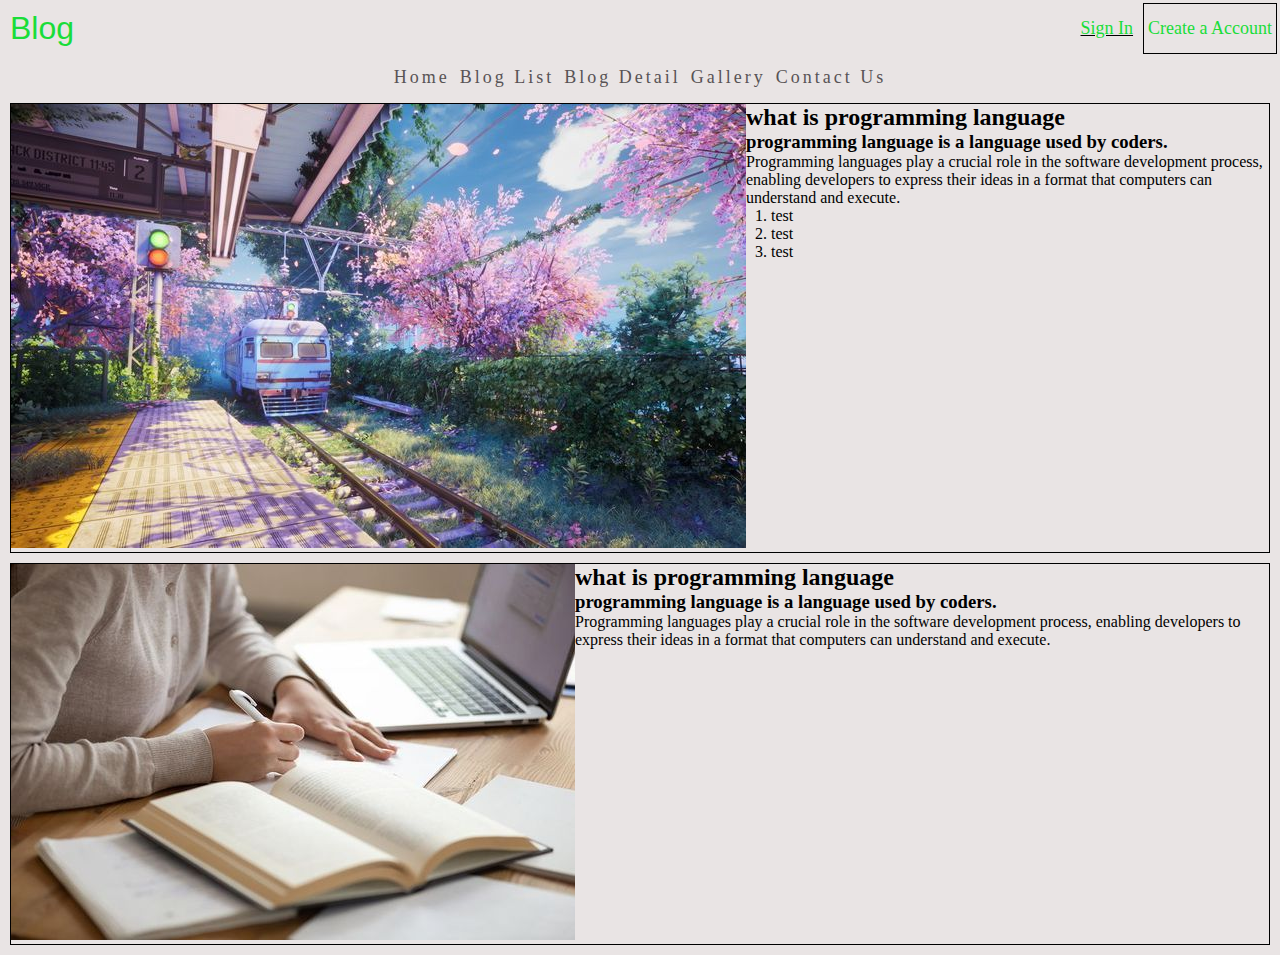
<file: components/blog-detal.html>
<!DOCTYPE html>
<html lang="en">
<head>
    <meta charset="UTF-8">
    <meta name="viewport" content="width=device-width, initial-scale=1.0">
    <title>Blog Details</title>
    <link rel="stylesheet" href="../style.css">
</head>
<body>
  <!--  top section -->
     
  <div class="top">
    <a href="../index.html" class="logo">Blog</a>
    <ul>
        <li class="log"> <a href="./login.html">Sign In</a></li>
        <li class="account"> <a href="./signup.html">Create a Account</a></li>
       </ul>
   </div>
   <!--  navigation bar -->
   <img onclick='document.getElementById("sidebar").classList.add("active")' src="../images/bars-solid.svg" class="menu" alt="men-bar" width="25px"  height="25px">
        <div class="sidebar" id="sidebar">
            <img onclick='document.getElementById("sidebar").classList.remove("active")' src="../images/x-solid.svg" class="cross" alt="cross" width="15px" height="15px" >
            
            <ul class="navItems" id="navItems">
               <li><a href="../index.html">Home</a></li>
               <li><a href="./blog-list.html">Blog List</a></li>
               <li><a href="./blog-detal.html">Blog Detail</a></li>
               <li><a href="./gallery.html">Gallery</a></li>
               <li><a href="./contact.html">Contact Us</a></li>
           </ul>
       </div>

<div class="data-details">
    <div  class="details">  
        <div>
           <img src="../images/anime.jpg" alt=""> 
        </div>
        <div>

            <h2>what is programming language</h2>
            <h3>programming language is a language used by coders.</h3>
            <p>Programming languages play a crucial role in the software development process, enabling developers to express their ideas in a format that computers can understand and execute. </br></p>
            <ol class="order">
                <li>test</li>
                <li>test</li>
                <li>test</li>
            </ol>
        </div>
    </div> 
    <div class="details">
        <div>
            <img src="../images/writer.jpg" alt="">
        </div>
        <div>
            <h2>what is programming language</h2>
            <h3>programming language is a language used by coders.</h3>
            <p>Programming languages play a crucial role in the software development process, enabling developers to express their ideas in a format that computers can understand and execute. </br></p>
        </div>
    </div> 
   
</div>

</body>
</html>
</file>
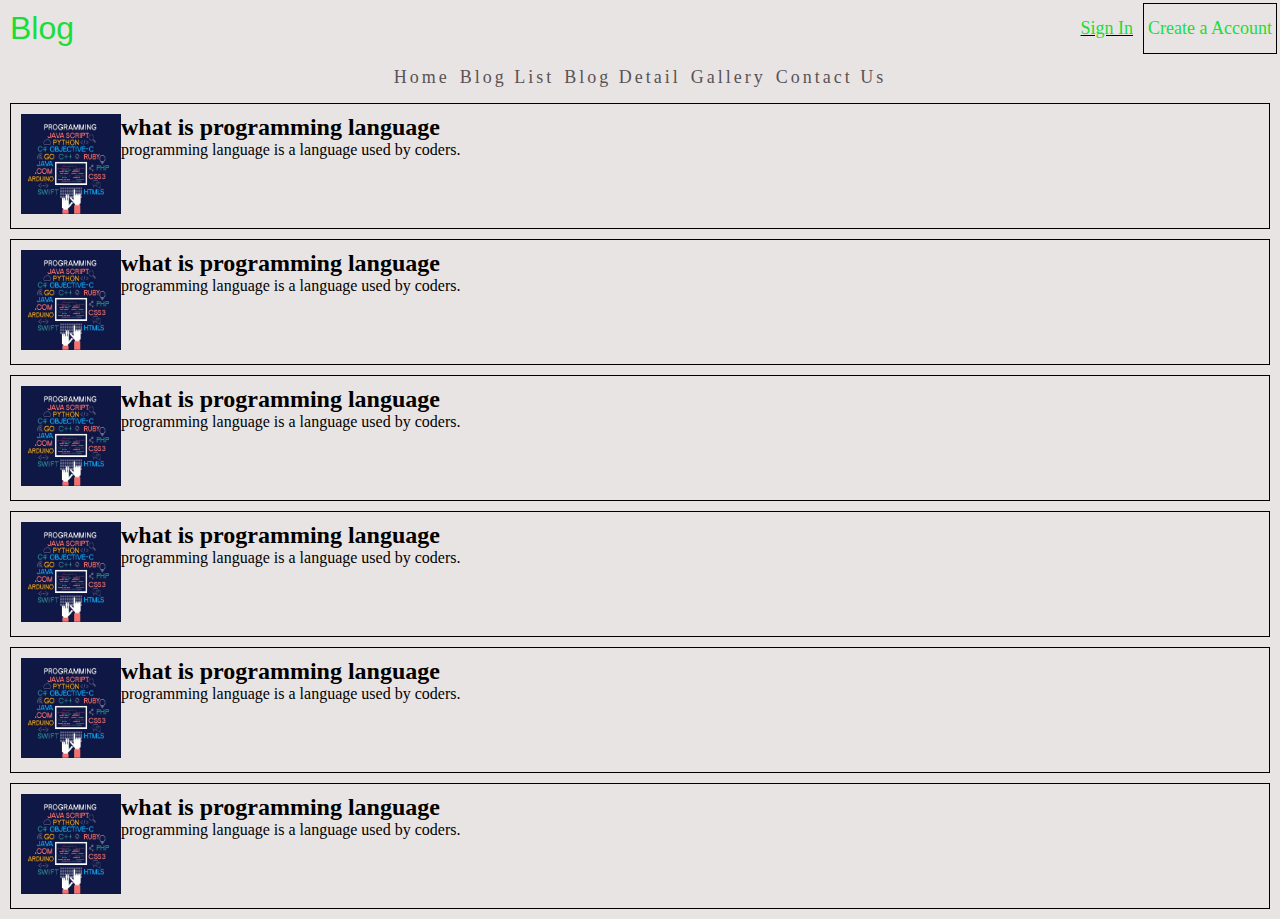
<file: components/blog-list.html>
<!DOCTYPE html>
<html lang="en">
<head>
    <meta charset="UTF-8">
    <meta name="viewport" content="width=device-width, initial-scale=1.0">
    <title>Blog List</title>
    <link rel="stylesheet" href="../style.css">
</head>
<body>
     <!--  top section -->
     
     <div class="top">
        <a href="../index.html" class="logo">Blog</a>
        <ul>
            <li class="log"> <a href="./login.html">Sign In</a></li>
            <li class="account"> <a href="./signup.html">Create a Account</a></li>
           </ul>
       </div>
       <!--  navigation bar -->
       <img onclick='document.getElementById("sidebar").classList.add("active")' src="../images/bars-solid.svg" class="menu" alt="men-bar" width="25px"  height="25px">
       <div class="sidebar" id="sidebar">
           <img onclick='document.getElementById("sidebar").classList.remove("active")' src="../images/x-solid.svg" class="cross" alt="cross" width="15px" height="15px" >
           
           <ul class="navItems" id="navItems">
                   <li><a href="../index.html">Home</a></li>
                   <li><a href="./blog-list.html">Blog List</a></li>
                   <li><a href="./blog-detal.html">Blog Detail</a></li>
                   <li><a href="./gallery.html">Gallery</a></li>
                   <li><a href="./contact.html">Contact Us</a></li>
               </ul>
           </div>

    <div class="data-list">
    <div class="deta">
        <div>
            <img src="../images/feature.jpg" alt="">
        </div>
        <div>
            <h2>what is programming language</h2>
            <p>programming language is a language used by coders.</p>
        </div>
        </div>
    <div class="deta">
        <div>
            <img src="../images/feature.jpg" alt="">
        </div>
        <div>
            <h2>what is programming language</h2>
            <p>programming language is a language used by coders.</p>
        </div>
        </div>
    <div class="deta">
        <div>
            <img src="../images/feature.jpg" alt="">
        </div>
        <div>
            <h2>what is programming language</h2>
            <p>programming language is a language used by coders.</p>
        </div>
        </div>
    <div class="deta">
        <div>
            <img src="../images/feature.jpg" alt="">
        </div>
        <div>
            <h2>what is programming language</h2>
            <p>programming language is a language used by coders.</p>
        </div>
        </div>
    <div class="deta">
        <div>
            <img src="../images/feature.jpg" alt="">
        </div>
        <div>
            <h2>what is programming language</h2>
            <p>programming language is a language used by coders.</p>
        </div>
        </div>
    <div class="deta">
        <div>
            <img src="../images/feature.jpg" alt="">
        </div>
        <div>
            <h2>what is programming language</h2>
            <p>programming language is a language used by coders.</p>
        </div>
        </div>

    </div>
    
</body>
</html>
</file>
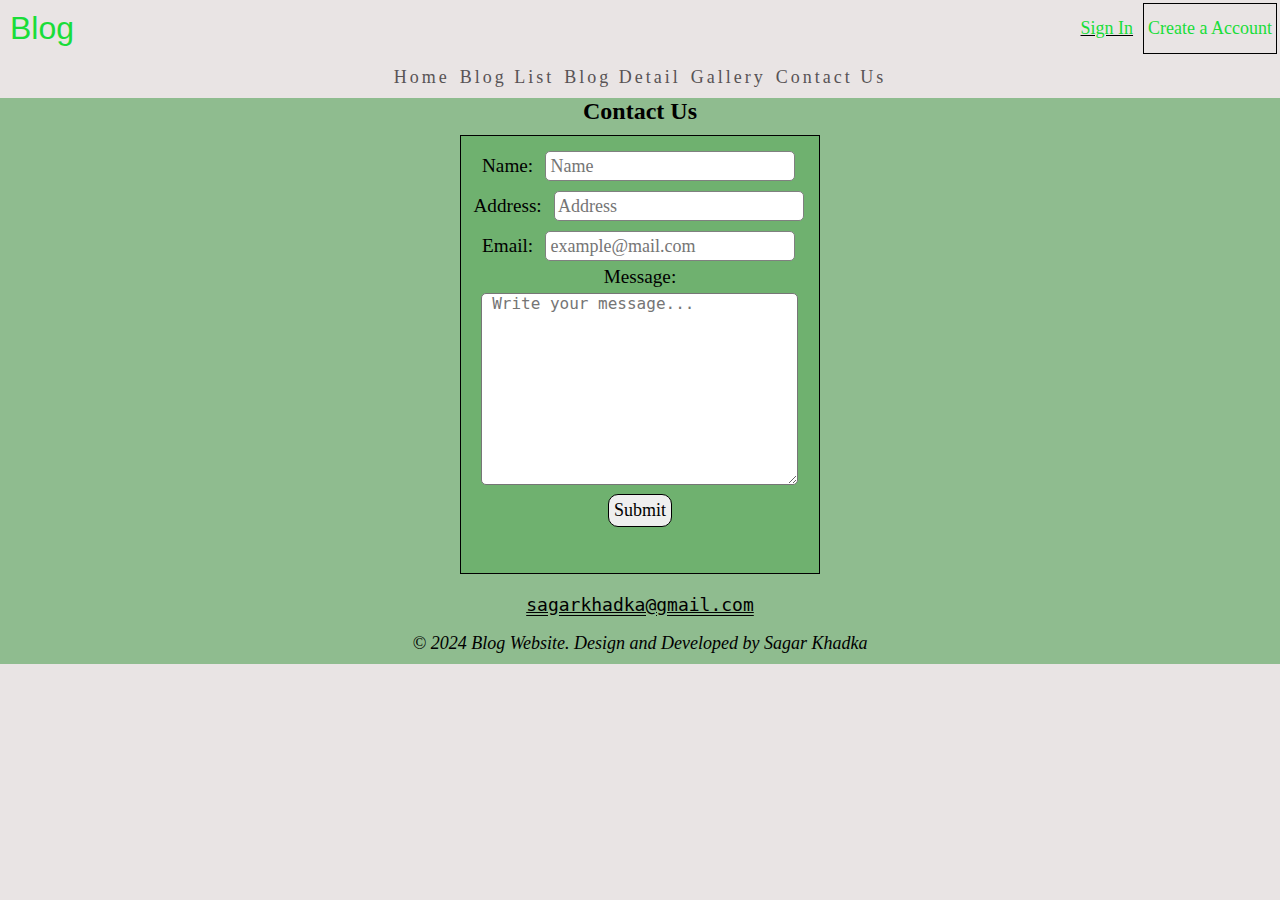
<file: components/contact.html>
<!DOCTYPE html>
<html lang="en">
<head>
    <meta charset="UTF-8">
    <meta name="viewport" content="width=device-width, initial-scale=1.0">
    <title>Contact Us</title>
    <link rel="stylesheet" href="../style.css">
    <!--  using js for contact us client server validation -->
    <script > 
    function send(){
   
    const name = document.getElementById('name').value;
    const email = document.getElementById('email').value;
    const location = document.getElementById('location').value;
    const message = document.getElementById('message').value;
    
    const formData = {
        name,
        email,
        location,
        message
    };  
    
    if(formData === " "){
        alert("please fill the form first")
    }else{

        alert(`Form submitted!\nName: ${name}\nEmail: ${email}\nMessage: ${message}`);
    }

}

</script>
</head>
<body>
     <!--  top section -->
     
     <div class="top">
         <a href="../index.html" class="logo">Blog</a>
         <ul>
             <li class="log"> <a href="./login.html">Sign In</a></li>
             <li class="account"> <a href="./signup.html">Create a Account</a></li>
            </ul>
        </div>
        <!--  navigation bar -->
        <img onclick='document.getElementById("sidebar").classList.add("active")' src="../images/bars-solid.svg" class="menu" alt="men-bar" width="25px"  height="25px">
        <div class="sidebar" id="sidebar">
            <img onclick='document.getElementById("sidebar").classList.remove("active")' src="../images/x-solid.svg" class="cross" alt="cross" width="15px" height="15px" >
            
            <ul class="navItems" id="navItems">
                    <li><a href="../index.html" >Home</a></li>
                    <li><a href="./blog-list.html">Blog List</a></li>
                    <li><a href="./blog-detal.html">Blog Detail</a></li>
                    <li><a href="./gallery.html">Gallery</a></li>
                    <li><a href="./contact.html">Contact Us</a></li>
                </ul>
            </div>
            <section class="con">
            <h2 class="gallery">Contact Us</h2>
            <div class="try">
                
                <div>
                    <form class="contact_us" >
                        <div>
                            <label for="name" class="text">Name: </label>
                            <input type="text" id="name" placeholder=" Name" required><br>
                    </div>
                    <div>
                        <label for="name" class="text">Address: </label>
                <input type="text" id="location"  placeholder=" Address" required><br>
            </div>
            <div>
                <label for="email" class="text">Email: </label>
                <input type="email" id="email" placeholder=" example@mail.com" required><br>
            </div>
            <div class="detail">
                <label for="tell" class="text">Message:</label> <br>
                <textarea name="tell" rows="10"  cols="30" id="message"  placeholder=" Write your message..." required></textarea> <br>
                <button  class="submit" type="submit" onclick="send()">Submit</button>
            </div> <br><br>
            
            
        </div>
            
            
        </div>
    </form>
    <div class="develop">
        <a href="mailto:sagarkhadka@gmail.com"?subject="subject text" class="email">sagarkhadka@gmail.com</a><br>
        <span class="italic">&#169; 2024 Blog Website.  Design and Developed by Sagar Khadka</span>
    </div>
</section>
</body>
</html>
</file>
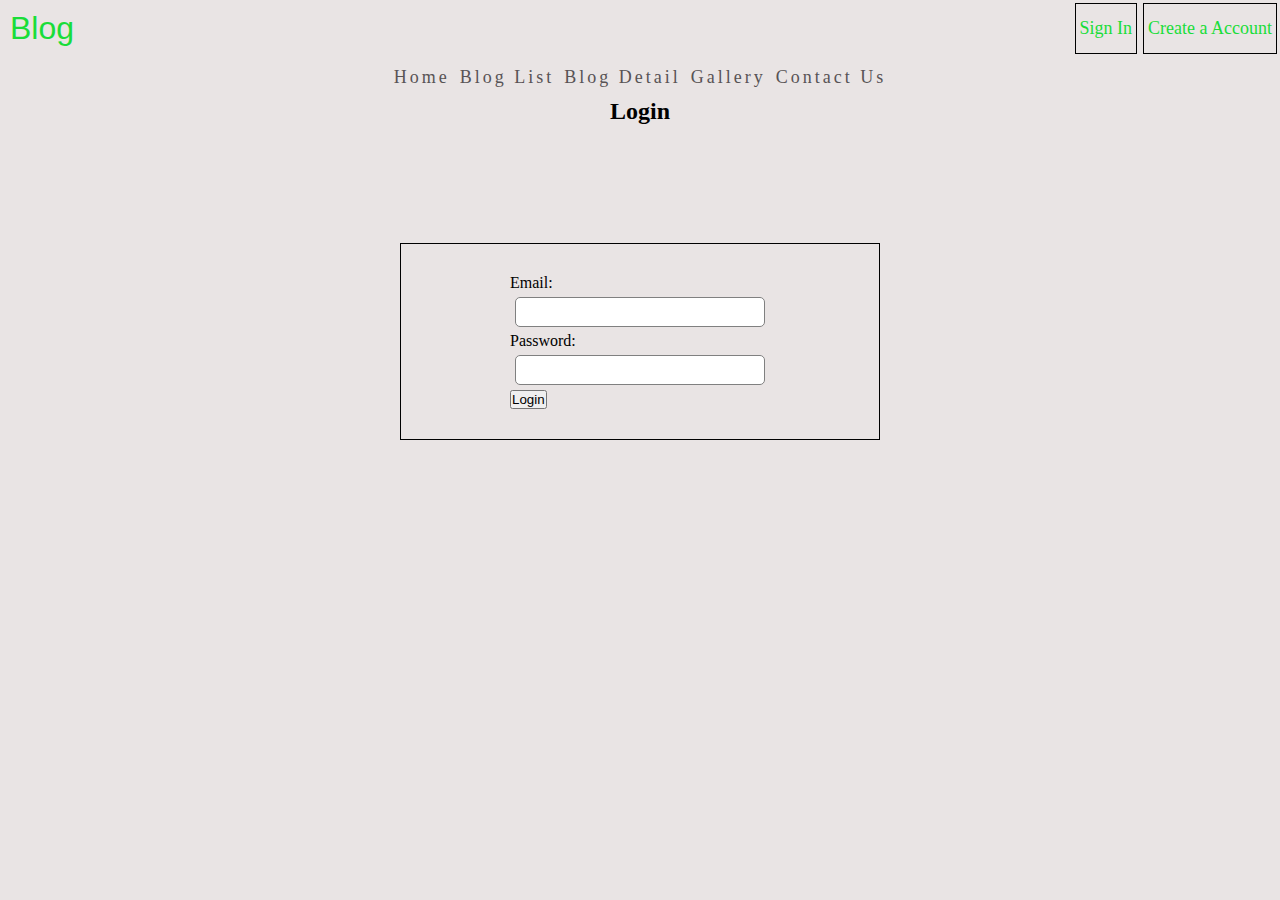
<file: components/login.html>
<!DOCTYPE html>
<html lang="en">
<head>
    <meta charset="UTF-8">
    <meta name="viewport" content="width=device-width, initial-scale=1.0">
    <title>Sign in</title>
    <link rel="stylesheet" href="../style.css">
</head>
<body> 
     <!--  top section -->
     <div class="top">
        <a href="../index.html" class="logo">Blog</a>
        <ul>
            <li class="sign"> <a href="./login.html">Sign In</a></li>
            <li class="account"> <a href="./signup.html">Create a Account</a></li>
        </ul>
    </div>
    <!--  navigation bar -->
    <img onclick='document.getElementById("sidebar").classList.add("active")' src="../images/bars-solid.svg" class="menu" alt="men-bar" width="25px"  height="25px">
    <div class="sidebar" id="sidebar">
        <img onclick='document.getElementById("sidebar").classList.remove("active")' src="../images/x-solid.svg" class="cross" alt="cross" width="15px" height="15px" >
        
        <ul class="navItems" id="navItems">
            <li><a href="../index.html">Home</a></li>
            <li><a href="./blog-list.html">Blog List</a></li>
            <li><a href="./blog-detal.html">Blog Detail</a></li>
            <li><a href="./gallery.html">Gallery</a></li>
            <li><a href="./contact.html">Contact Us</a></li>
        </ul>
    </div>
    <h2 class="gallery">Login </h2> <br>
    <div class="sign">
        <form >
            <label for="email">Email:</label><br>
            <input type="email" required>  <br>
            <label for="password">Password:</label><br>
            <input type="password" required><br>
            <button type="submit">Login</button>
        </form>
    </div>
    
</body>
</html>
</file>
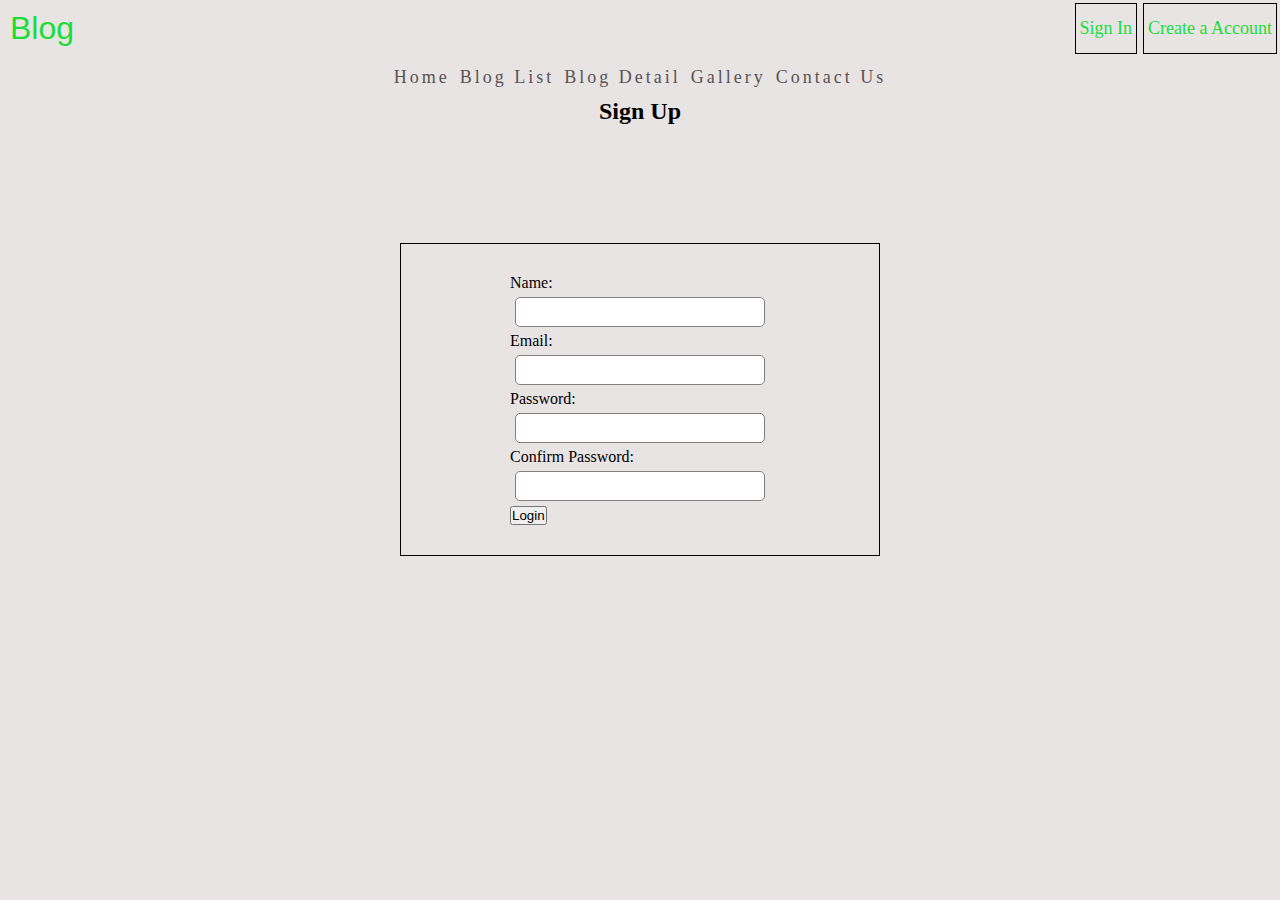
<file: components/signup.html>
<!DOCTYPE html>
<html lang="en">
<head>
    <meta charset="UTF-8">
    <meta name="viewport" content="width=device-width, initial-scale=1.0">
    <title>Sign Up</title>
    <link rel="stylesheet" href="../style.css">
</head>
<body> 
     <!--  top section -->
     <div class="top">
        <a href="../index.html" class="logo">Blog</a>
        <ul>
            <li class="sign"> <a href="./login.html">Sign In</a></li>
            <li class="account"> <a href="./signup.html">Create a Account</a></li>
        </ul>
    </div>
    <!--  navigation bar -->
    <img onclick='document.getElementById("sidebar").classList.add("active")' src="../images/bars-solid.svg" class="menu" alt="men-bar" width="25px"  height="25px">
    <div class="sidebar" id="sidebar">
        <img onclick='document.getElementById("sidebar").classList.remove("active")' src="../images/x-solid.svg" class="cross" alt="cross" width="15px" height="15px" >
        
        <ul class="navItems" id="navItems">
            <li><a href="../index.html">Home</a></li>
            <li><a href="#">Blog List</a></li>
            <li><a href="#">Blog Detail</a></li>
            <li><a href="./gallery.html">Gallery</a></li>
            <li><a href="./contact.html">Contact Us</a></li>
        </ul>
    </div>
    <h2 class="gallery">Sign Up</h2> <br>
    <div class="sign">
        <form >
            <label for="name"> Name:</label><br>
            <input type="text" id="name"> <br>
            <label for="email">Email:</label><br>
            <input type="email" required>  <br>
            <label for="password">Password:</label><br>
            <input type="password" required><br>
            <label for="cpassword">Confirm Password:</label><br>
            <input type="cpassword" required><br>
            <button type="submit">Login</button>
        </form>
    </div>
    
</body>
</html>
</file>
<file: style.css>
*{
    padding: 0;
    margin: 0;
    box-sizing: border-box;
} 
body{
    background-color: rgb(233, 228, 228);
}

    /* top logo and login  */
.top {
    display: flex;
    justify-content: space-between;
}
.top ul{
    display: flex;
}
.top ul li{
    list-style: none;
    margin: 3px;
    padding: 4px;
    font-size: 18px ;
    font-family: serif;
}

.top ul li a, a{
    
    text-decoration: none;
    color: rgb(25, 221, 57);
}
.account{
    border: 1px solid;
    align-items: center;
    display: flex;
    margin: 100px;
   
}
.account:hover{
    background-color:brown ;
    color: white;
}
.top ul li a:hover{
    color: white;
}
.log{
    display: flex;
    align-items: center;
    color: black;
    text-decoration: underline;
}

.logo{
    padding: 5px;
    margin: 5px;
    font-size: 32px;
    font-family:'Trebuchet MS', 'Lucida Sans Unicode', 'Lucida Grande', 'Lucida Sans', Arial, sans-serif;
}

   /* for top navigation */
   .sidebar{
    position: relative;
   }
.sidebar ul{
    display: flex;
    justify-content: center;
    margin: 5px;
}
.sidebar ul li{
    list-style: none;
    margin: 5px;
}
.sidebar ul li a{
    text-decoration: none;
    color: rgb(88, 83, 85);
    font-size: 18px;
}
.sidebar ul li a:hover{
    border: 1px solid black;
    border-radius: 40px;
    padding: 5px;   
    background-color: rgb(199, 60, 60);
    color: rgb(255, 251, 251);
    text-decoration: underline;
}  
.menu,.cross{
    display: none;
}
.navItems {
    display: flex;
  }
  .navItems li a {
    font-size: 20px;
    letter-spacing: 20px;
    color:white;
    letter-spacing: 3px;
    text-decoration: none;
    text-transform: capitalize;
  }
  .navItems li:hover a,
  .links a:hover {
    color:cornflowerblue;
  }
  
@media (max-width:1024px){
    .sidebar{
        transform: translateX(100%);
        background-color:white;
        position: fixed;
        padding: 1rem;
        top: 0;
        right: 0;
        bottom: 0;
        gap: 1rem;
        transition: all 1s;
        
        
      }
      .sidebar ul li a{
        color: blue;
      }
      .sidebar.active{
        transform: translateX(0%  );
      }
      .sidebar ul{
        align-items: center;
        display: flex;
        flex-direction: column;
        gap: 1rem;
      }
      .navItems {
        display: flex;
      }
      #splash {
        float: right;
      }
      .navItems li {
        list-style-type: none;
        margin: 0 15px;
      }
      .navItems li a {
        font-size: 20px;
        letter-spacing: 20px;
        color:white;
        letter-spacing: 3px;
        text-decoration: none;
        text-transform: capitalize;
      }
      .navItems li:hover a,
      .links a:hover {
        color:cornflowerblue;
      }

    
      .cross{
        position: absolute;
        top: 20px;
        left: 20px;
        bottom: 0;
        display: flex;
        color: black;
      }
      .menu{
        position: fixed;
        display: flex;
        top: 10px;
        right: 10px;
        bottom: 0;
      }
      
    }
/*  banner */
.banner{
    display: flex   ;
    justify-content: center;
    align-items: center;

}
.banner img{
    height: 1300px;
    width: 700px;
}

.web{
    position: absolute;
    color: white;
    font-family:'Franklin Gothic Medium', 'Arial Narrow', Arial, sans-serif;
    font-size: 26px;
    bottom: 140px;
    left: 200px;
   }
.featured{
    position: absolute;
    bottom: 210px;
    color: white;
    font-size:18px;
    font-family: sans-serif;
    left:200px;
}
.disc{
    position: absolute;
    color: white;
    bottom: 60px;
    left:200px;
    font-family: 'Gill Sans', 'Gill Sans MT', Calibri, 'Trebuchet MS', sans-serif;
    
}
@media (max-width:480px){

.ban img{
    font-size: 10px;
    width: 10px;
}
.web{
    left: 5px;
    top: 320px;
}
.featured{
    left: 5px;
    top: 300px;
}
.disc{
    left: 5px;
    top: 420px;
}
}

.banner img{

    border-radius: 10px;
    height: 500px;
    width: 700px;
    margin-left: 10px;
}
/*  recent blog */
.recent{
    display: grid;
    justify-content: center;
    align-items: center;
    margin-left: 10px   ;
    grid-template-columns: repeat(3,1fr);

}

.recent img{
    height: 200px;
    width: 300px;
    border-radius: 10px;
    margin: 5px;
}
@media (max-width:732px){
    .recent{
        grid-template-columns: 1fr ;
        justify-content: center;
        align-items: center ;
    }
    .banner > img {
        height: 300px;
        width: 300px;
    }
}

.data{
    border: 1px solid  black ;
    margin: 2px; 
    width: 420px; 
    margin-left: 10px;
}
.item{
    margin-left: 10px;
}
/* gallery */
.gallery{
    text-align: center;
    /* display: flex  ; */
   flex-direction: column;

   flex-grow: 1;    
   
}
figcaption{
    font-family:monospace;
    font-size: 18px;
}
/* login signup */
.sign{
    border: 1px solid ;
    display: flex;
    justify-content: center;
    align-items: center;
    margin: 100px;
    margin-left: 400px;
    margin-right: 400px;
    padding: 30px;
}
@media (max-width:1080px){
    .sign{
        margin:0px;
    margin-left: 0px;
    margin-right: 0px;
    padding: 30px;
   
    }
}


/* contact us */
.contact_us {
    display: flex;  
    flex-direction: column;
    justify-content: center;
    align-items: center;
    text-align: center;
    margin: 10px;
    padding: 10px;
    border: 1px solid;
    background-color: rgb(111, 177, 111);
}
.try{
    display: flex;
    justify-content: center;
}
.text{
    font-size: larger;
    margin: 2px;
    font-family: cursive;
}


input{
    height:30px;
    width: 250px;
    margin: 5px;
    font-family: serif;
    font-size: large; 
    border: 1px solid grey;
    border-radius: 5px;
   
}

textarea{
    font-size: large;
    margin: 5px;
    border-radius: 5px;
}



/*  for email */
.email{
    color: black;
    text-decoration:underline double;
    font-size: 18px;
    font-family:  monospace;
}
.submit{
    padding: 5px;
    font-family: serif;
    font-size: 18px;
    border: 1px solid black;
   
    border-radius: 10px ;
}
.submit:hover{
    color: grey;
}
.develop{
    display: flex;
    flex-direction: column;
    justify-content: center;
    align-items: center;
    padding: 10px;
}

.con{
    background-color:darkseagreen;

}

/*  css for datalists */
.deta{
    border: 1px solid black;
    margin: 10px;
    padding: 10px;
    display: flex;
}
.deta img{
    height: 100px;
    width: 100px;
}
.italic{
    font-style: italic;
    font-size: 18px;
}
/*  blog detail */
.order{
    margin-left: 25px;
}
.details{
      border: 1px solid;
      margin: 10px;  
      display: flex;

}
.recent{
    display: grid;
    grid-template-columns: 1;
}

@media screen and (max-width: 732px) {
    .details img {
     height: 100px;
     width: 100px;
    }
    .recent{
        grid-template-columns: 1;
    }
    
  }
</file>
